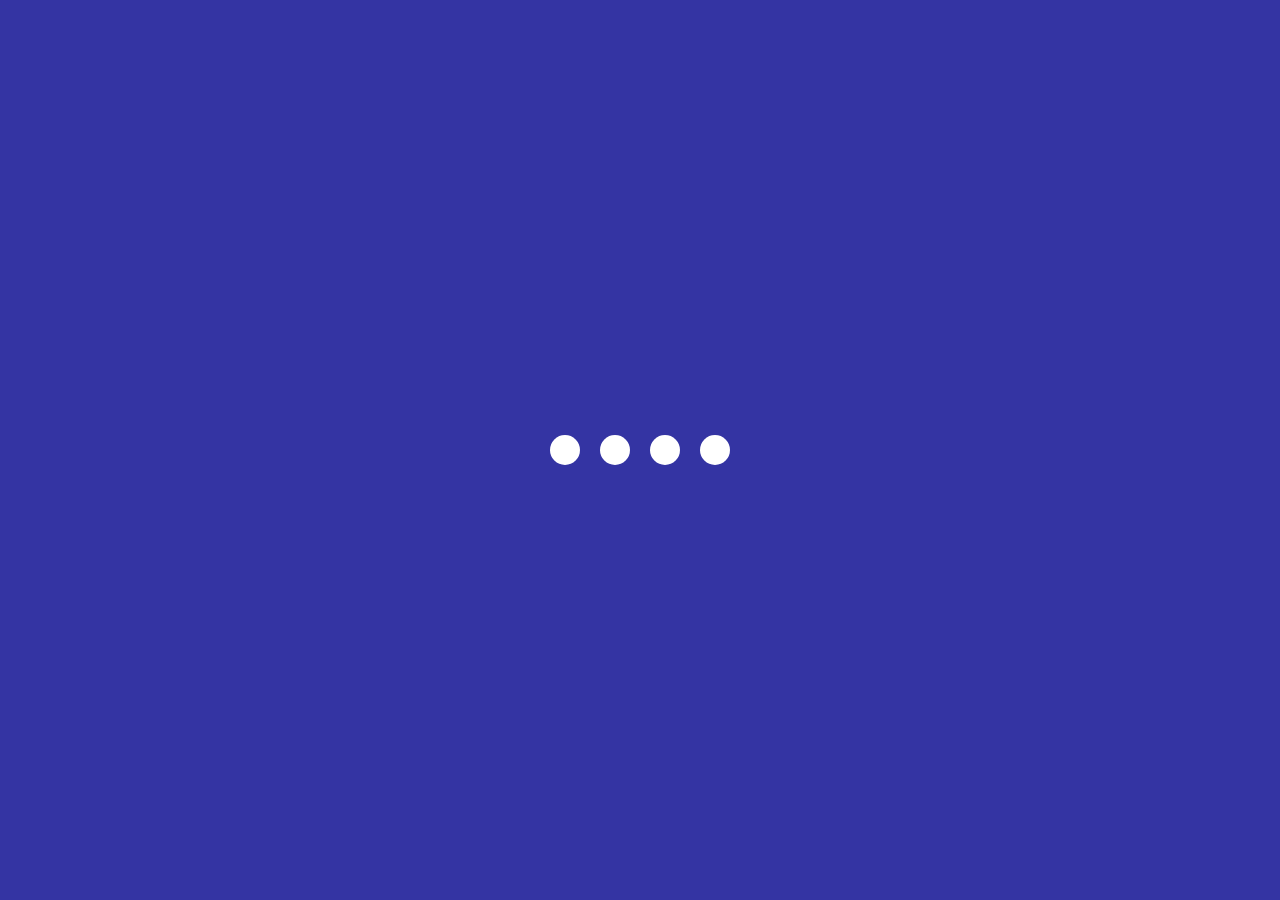
<file: 02.creativeLoadingAnimation/index.html>
<!DOCTYPE html>
<html lang="en">
<head>
    <meta charset="UTF-8">
    <meta name="viewport" content="width=device-width, initial-scale=1.0">
    <title>Loading Animation</title>
    <link rel="stylesheet" href="style.css">
</head>
<body>
    <section class="wrapper">
        <div class="loader">
            <div class="loading one"></div>
            <div class="loading two"></div>
            <div class="loading three"></div>
            <div class="loading four"></div>
        </div>
    </section>
</body>
</html>
</file>
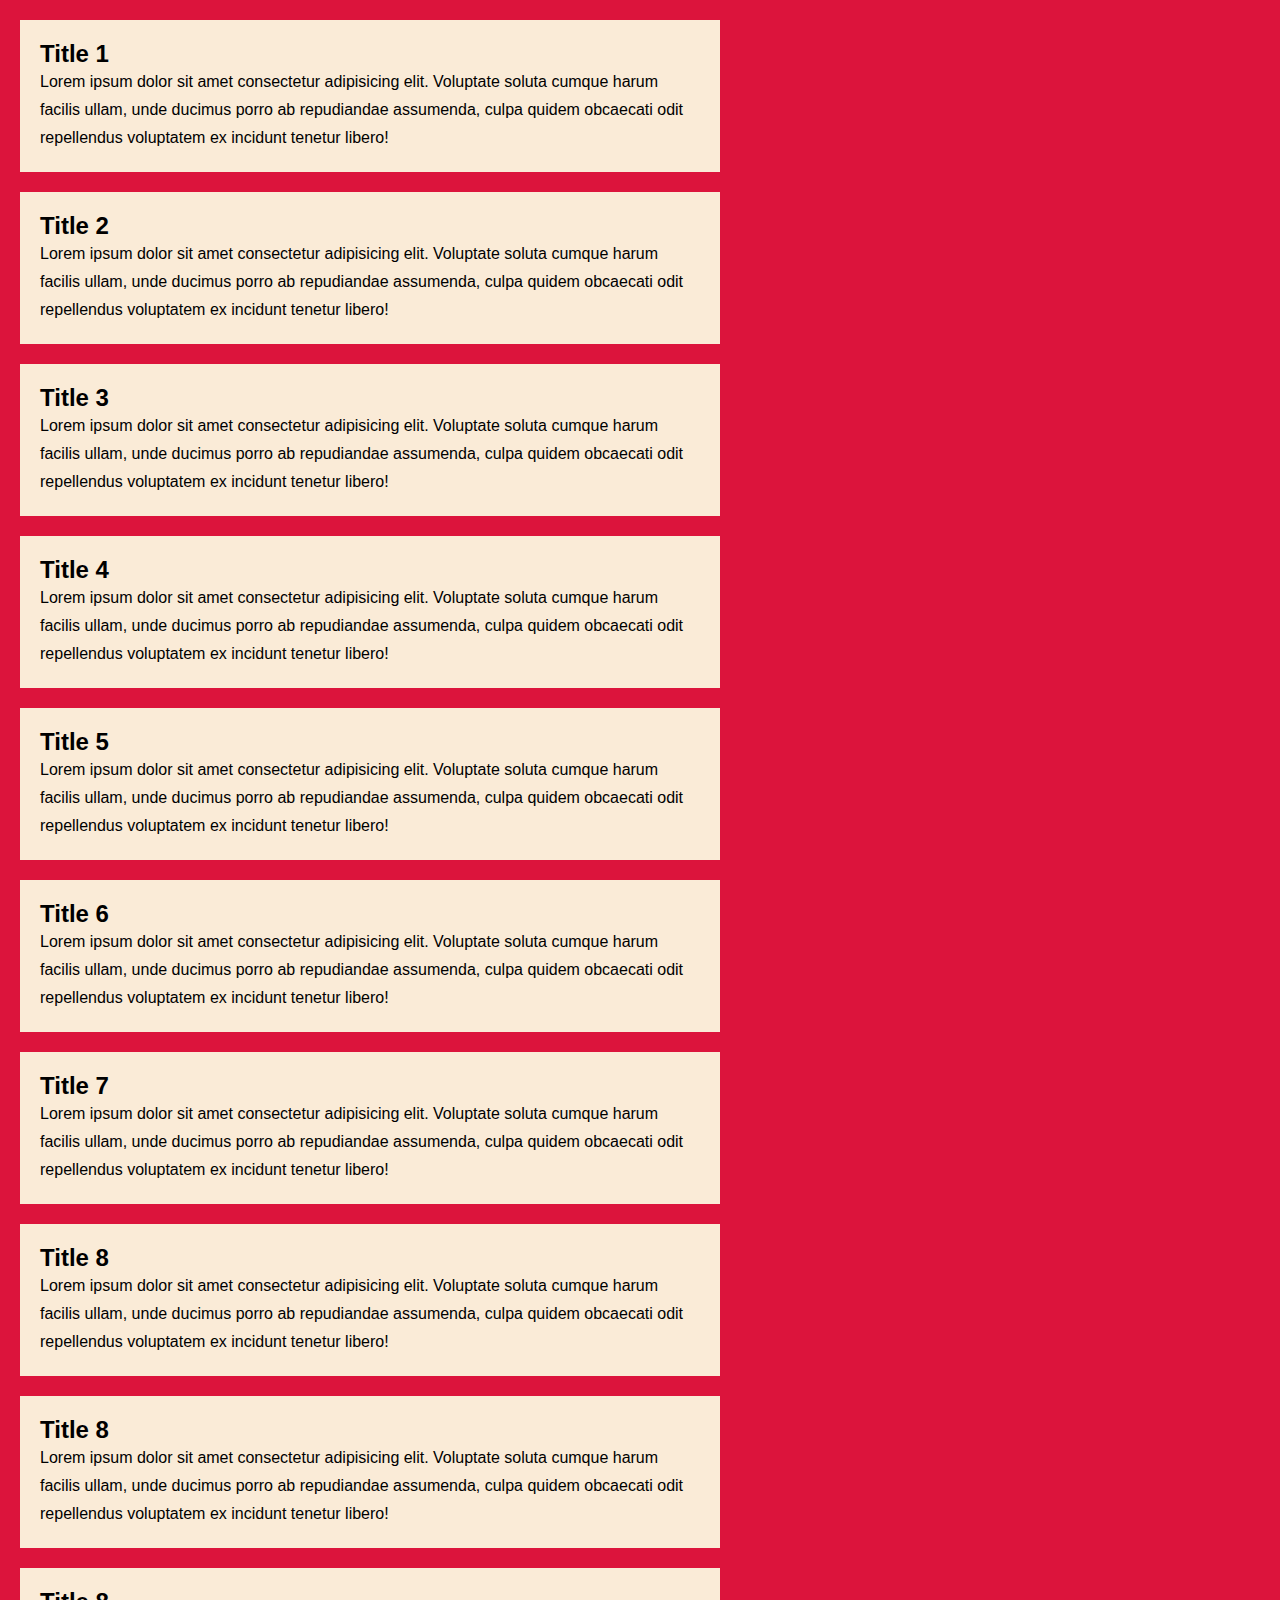
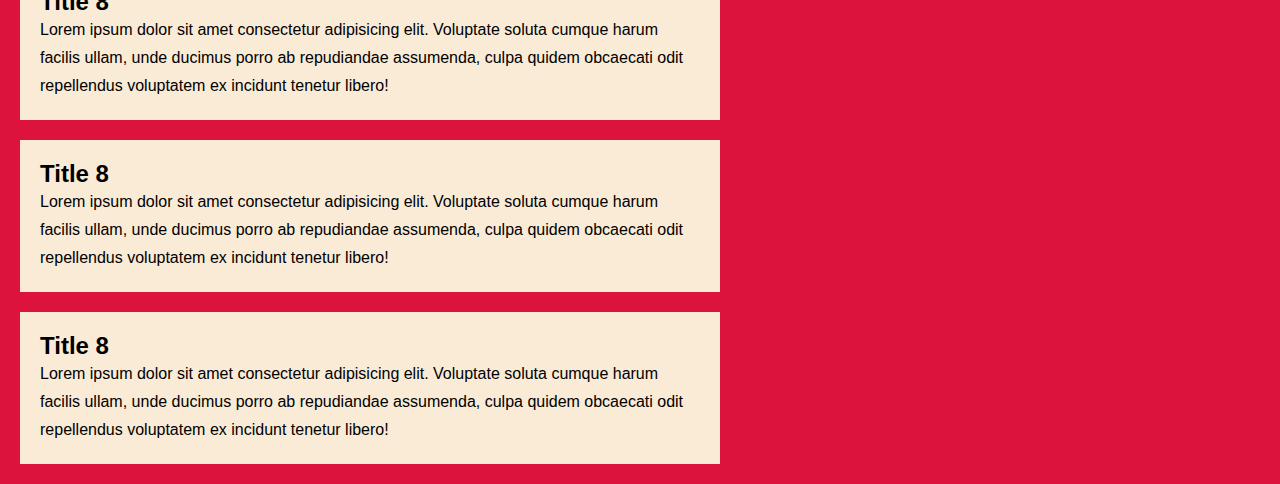
<file: 03.customScrollBar/index.html>
<!DOCTYPE html>
<html lang="en">
<head>
    <meta charset="UTF-8">
    <meta name="viewport" content="width=device-width, initial-scale=1.0">
    <title>Custom Scroll Bar</title>
    <link rel="stylesheet" href="style.css">
</head>
<body>
    <section>
        <div class="card">
            <h2 class="card-title">Title 1</h2>
            <p>Lorem ipsum dolor sit amet consectetur adipisicing elit. Voluptate soluta cumque harum facilis ullam, unde ducimus porro ab repudiandae assumenda, culpa quidem obcaecati odit repellendus voluptatem ex incidunt tenetur libero!</p>
        </div>
        <div class="card">
           <h2 class="card-title">Title 2</h2>
            <p>Lorem ipsum dolor sit amet consectetur adipisicing elit. Voluptate soluta cumque harum facilis ullam, unde ducimus porro ab repudiandae assumenda, culpa quidem obcaecati odit repellendus voluptatem ex incidunt tenetur libero!</p> 
        </div>
        <div class="card">
           <h2 class="card-title">Title 3</h2>
            <p>Lorem ipsum dolor sit amet consectetur adipisicing elit. Voluptate soluta cumque harum facilis ullam, unde ducimus porro ab repudiandae assumenda, culpa quidem obcaecati odit repellendus voluptatem ex incidunt tenetur libero!</p>
        </div>
        <div class="card">
            <h2 class="card-title">Title 4</h2>
            <p>Lorem ipsum dolor sit amet consectetur adipisicing elit. Voluptate soluta cumque harum facilis ullam, unde ducimus porro ab repudiandae assumenda, culpa quidem obcaecati odit repellendus voluptatem ex incidunt tenetur libero!</p>
        </div>
        <div class="card">
            <h2 class="card-title">Title 5</h2>
            <p>Lorem ipsum dolor sit amet consectetur adipisicing elit. Voluptate soluta cumque harum facilis ullam, unde ducimus porro ab repudiandae assumenda, culpa quidem obcaecati odit repellendus voluptatem ex incidunt tenetur libero!</p>
        </div>
        <div class="card">
            <h2 class="card-title">Title 6</h2>
            <p>Lorem ipsum dolor sit amet consectetur adipisicing elit. Voluptate soluta cumque harum facilis ullam, unde ducimus porro ab repudiandae assumenda, culpa quidem obcaecati odit repellendus voluptatem ex incidunt tenetur libero!</p>
        </div>
        <div class="card">
           <h2 class="card-title">Title 7</h2>
            <p>Lorem ipsum dolor sit amet consectetur adipisicing elit. Voluptate soluta cumque harum facilis ullam, unde ducimus porro ab repudiandae assumenda, culpa quidem obcaecati odit repellendus voluptatem ex incidunt tenetur libero!</p> 
        </div>
        <div class="card">
            <h2 class="card-title">Title 8</h2>
            <p>Lorem ipsum dolor sit amet consectetur adipisicing elit. Voluptate soluta cumque harum facilis ullam, unde ducimus porro ab repudiandae assumenda, culpa quidem obcaecati odit repellendus voluptatem ex incidunt tenetur libero!</p>
        </div>
        <div class="card">
            <h2 class="card-title">Title 8</h2>
            <p>Lorem ipsum dolor sit amet consectetur adipisicing elit. Voluptate soluta cumque harum facilis ullam, unde ducimus porro ab repudiandae assumenda, culpa quidem obcaecati odit repellendus voluptatem ex incidunt tenetur libero!</p>
        </div>
        <div class="card">
            <h2 class="card-title">Title 8</h2>
            <p>Lorem ipsum dolor sit amet consectetur adipisicing elit. Voluptate soluta cumque harum facilis ullam, unde ducimus porro ab repudiandae assumenda, culpa quidem obcaecati odit repellendus voluptatem ex incidunt tenetur libero!</p>
        </div>
        <div class="card">
            <h2 class="card-title">Title 8</h2>
            <p>Lorem ipsum dolor sit amet consectetur adipisicing elit. Voluptate soluta cumque harum facilis ullam, unde ducimus porro ab repudiandae assumenda, culpa quidem obcaecati odit repellendus voluptatem ex incidunt tenetur libero!</p>
        </div>
        <div class="card">
            <h2 class="card-title">Title 8</h2>
            <p>Lorem ipsum dolor sit amet consectetur adipisicing elit. Voluptate soluta cumque harum facilis ullam, unde ducimus porro ab repudiandae assumenda, culpa quidem obcaecati odit repellendus voluptatem ex incidunt tenetur libero!</p>
        </div>
    </section>
</body>
</html>
</file>
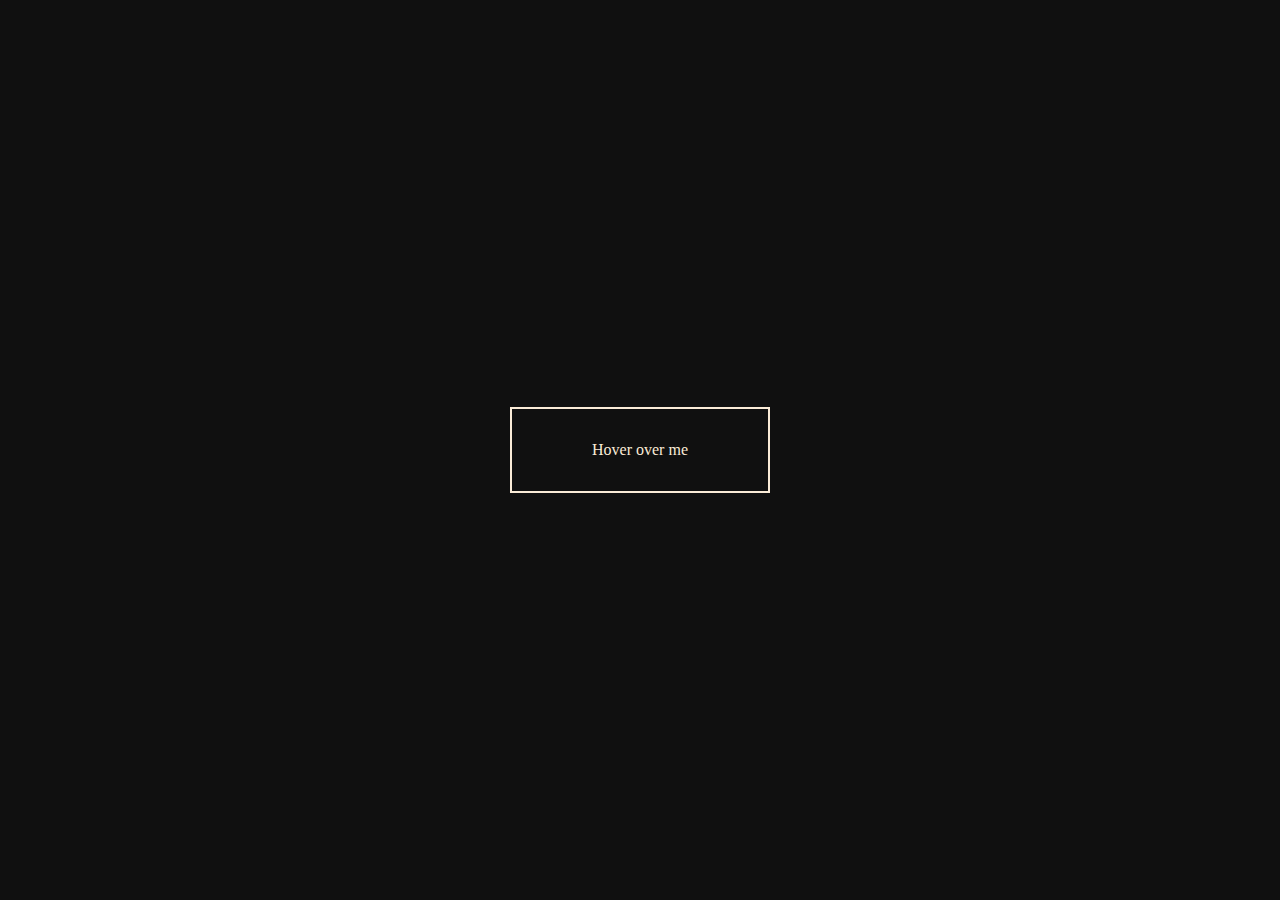
<file: 05.topCreativeButtons/btn1/index.html>
<!DOCTYPE html>
<html lang="en">
<head>
    <meta charset="UTF-8">
    <meta name="viewport" content="width=device-width, initial-scale=1.0">
    <title>Btn1</title>
    <link rel="stylesheet" href="style.css">
</head>
<body>
    <section class="container">
       <a href="">Hover over me</a> 
    </section>
</body>
</html>
</file>
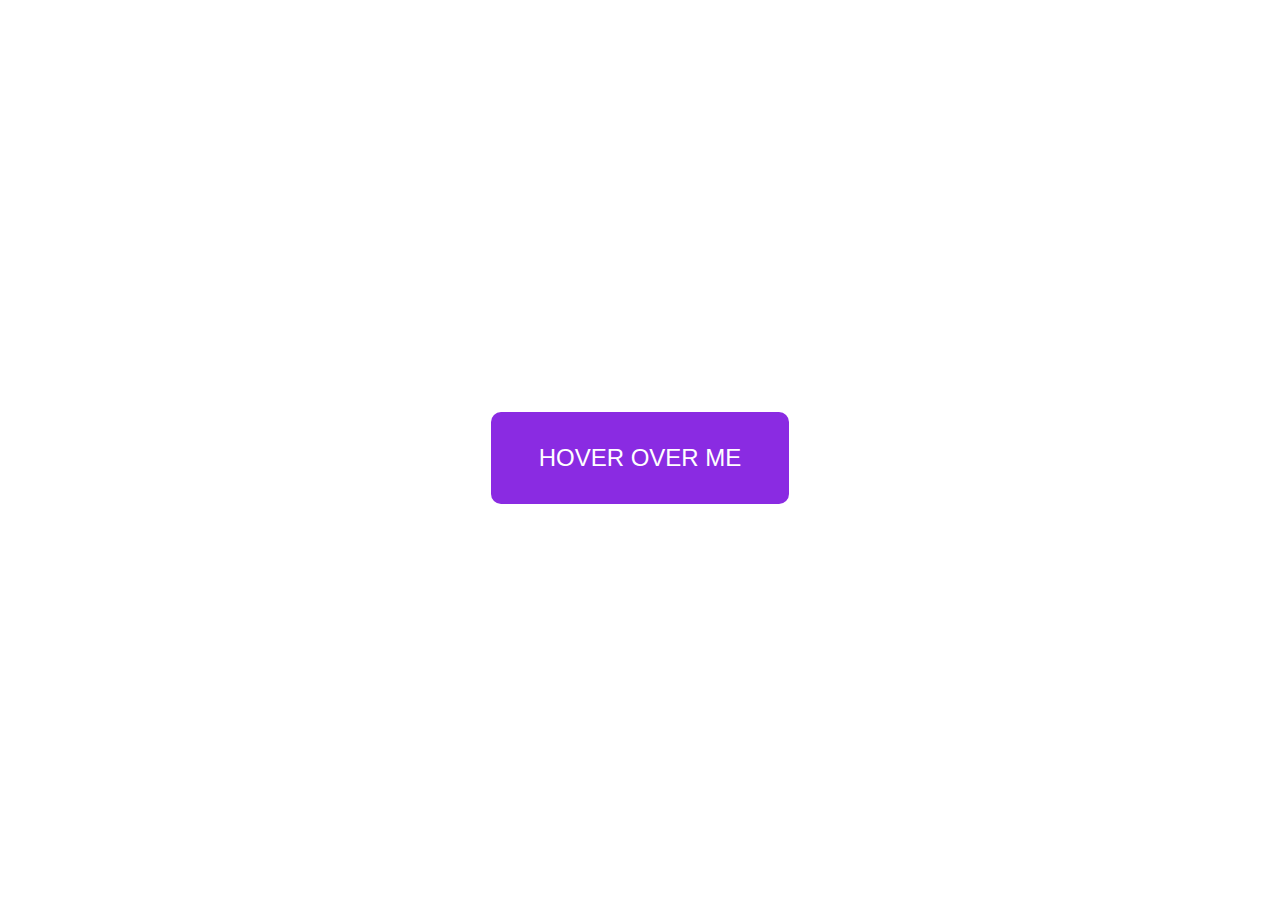
<file: 05.topCreativeButtons/btn2/index.html>
<!DOCTYPE html>
<html lang="en">
<head>
    <meta charset="UTF-8">
    <meta name="viewport" content="width=device-width, initial-scale=1.0">
    <title>Btn2</title>
    <link rel="stylesheet" href="style.css">
</head>
<body>
    <a href="">Hover over me</a>
</body>
</html>
</file>
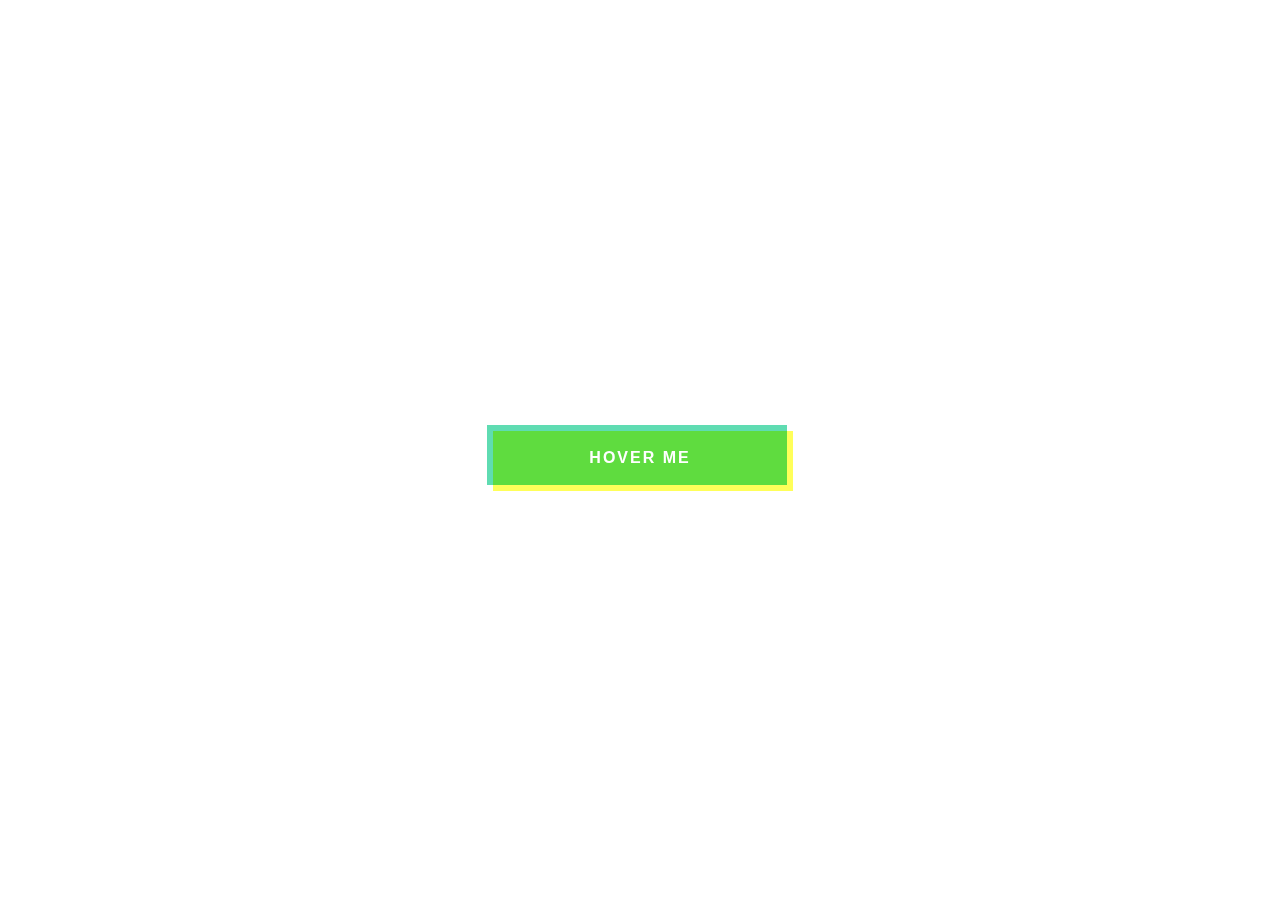
<file: 05.topCreativeButtons/btn3/index.html>
<!DOCTYPE html>
<html lang="en">
<head>
    <meta charset="UTF-8">
    <meta name="viewport" content="width=device-width, initial-scale=1.0">
    <title>Btn3</title>
    <link rel="stylesheet" href="style.css">
</head>
<body>
     <a href="">Hover me</a>
</body>
</html>
</file>
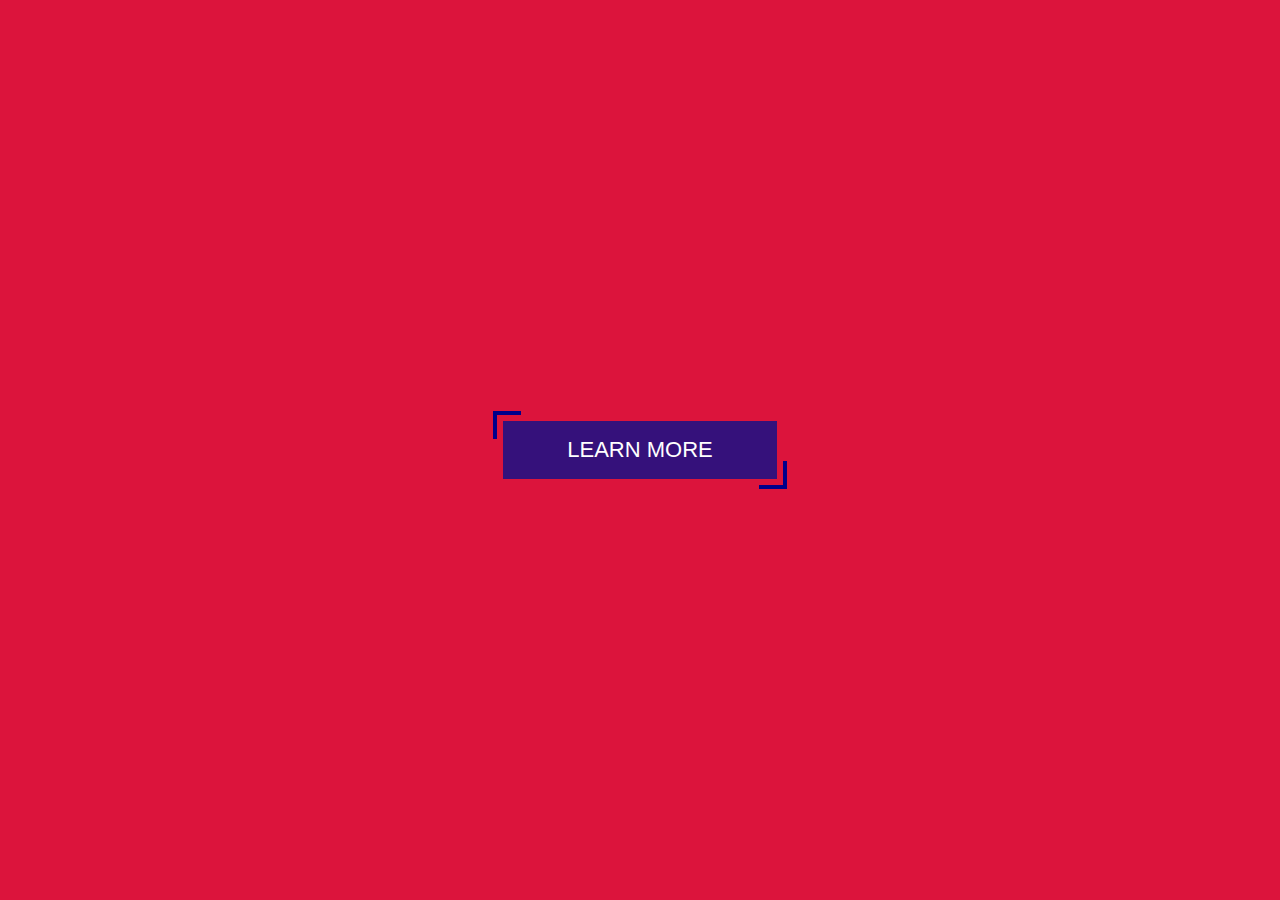
<file: 05.topCreativeButtons/btn4/index.html>
<!DOCTYPE html>
<html lang="en">
<head>
    <meta charset="UTF-8">
    <meta name="viewport" content="width=device-width, initial-scale=1.0">
    <title>Btn4</title>
    <link rel="stylesheet" href="style.css">
</head>
<body>
    <section class="container">
       <button class="btn">Learn more</button>
    </section>
</body>
</html>
</file>
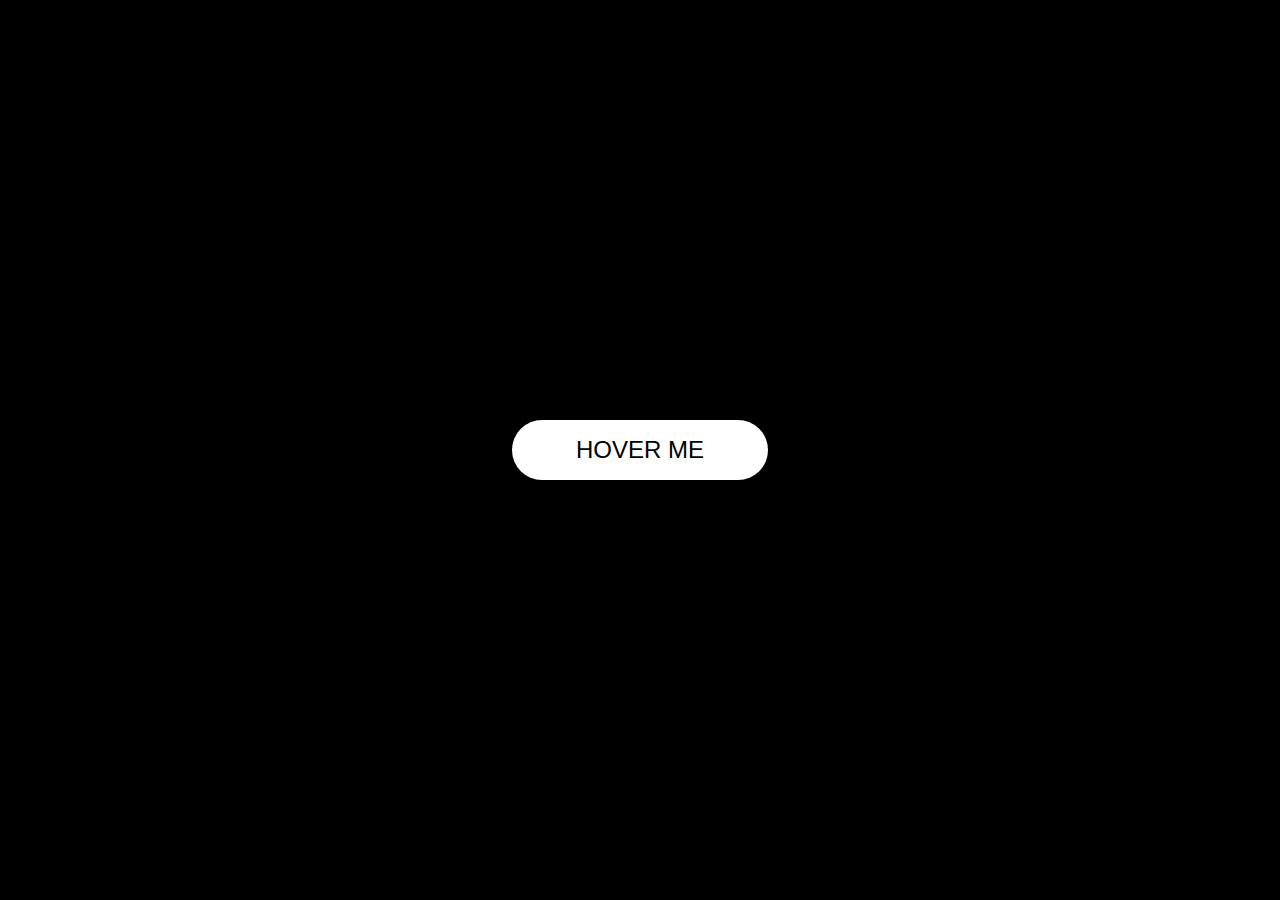
<file: 05.topCreativeButtons/btn5/index.html>
<!DOCTYPE html>
<html lang="en">
<head>
    <meta charset="UTF-8">
    <meta name="viewport" content="width=device-width, initial-scale=1.0">
    <title>Btn5</title>
    <link rel="stylesheet" href="style.css">
</head>
<body>
    <section class="container">
        <a href="">Hover me</a>
    </section>
</body>
</html>
</file>
<file: 02.creativeLoadingAnimation/style.css>
*{
    margin: 0;
    padding: 0;
    box-sizing: border-box;
}
body{
    background: #00008bcb;
}
.wrapper{
    display: flex;
    justify-content: center;
    align-items: center;
    min-height: 100vh;
}
.wrapper .loader{
    display: flex;
    justify-content: space-evenly;
    padding: 0 20px;
}
.loader .loading{
    background: #fff;
    width: 30px;
    height: 30px;
    border-radius: 50px;
    margin: 0 10px;
    animation: load 0.8s ease infinite;
}
.loader .loading.one{
    animation-delay: 0.3s;
}
.loader .loading.two{
    animation-delay: 0.4s;
}
.loader .loading.three{
    animation-delay: 0.5s;
}

@keyframes load {
    0%{
        width: 30px;
        height: 30px;
    }
    50%{
        width: 20px;
        height: 20px;
    }
}
</file>
<file: 03.customScrollBar/style.css>
*{
    padding: 0;
    margin: 0;
    box-sizing: border-box;
    font-family: sans-serif;
}
body{
    background: crimson;
}
.card{
    width: 700px;
    padding: 20px;
    background-color: antiquewhite;
    margin: 20px;
    font-family: 'Segoe UI', Tahoma, Geneva, Verdana, sans-serif;
    line-height: 28px;
}
/*Scroll Bar*/
::-webkit-scrollbar{
    background-color:transparent;
    width: 10px;
}
::-webkit-scrollbar-thumb{
    background: linear-gradient(#21d4fd,#b721ff);
    border-radius: 100px;
    
}
</file>
<file: 05.topCreativeButtons/btn1/style.css>
*{ 
    margin: 0;
    padding: 0;
    box-sizing: border-box;
}
.container{
    display: flex;
    justify-content: center;
    align-items: center;
    height: 100vh;
    background: rgb(16,16, 16);
}
a {
    text-decoration: none;
    color: antiquewhite;
    border: 2px solid antiquewhite;
    padding: 2rem 5rem;
    position: relative;
    overflow: hidden;
    transition: all 1s;
}
a:before{
    content: "Download";
    font-weight: bold;
    color: #000;
    position: absolute;
    left: 0;
    top: 0;
    width: 100%;
    height: 100%;
    background: rgb(224, 160, 77);
    transform: translateY(-100%);
    transition: all 1s;
    display: flex;
    justify-content: center;
    align-items: center;
}
a:hover::before{
    transform:translateY(0);
}
</file>
<file: 05.topCreativeButtons/btn2/style.css>
body{
    height: 100vh;
    display: flex;
    justify-content: center;
    align-items: center;
    font-family: 'Franklin Gothic Medium', 'Arial Narrow', Arial, sans-serif;
}
a {
    padding: 2rem 3rem;
    text-transform: uppercase;
    background-color: blueviolet;
    color: #fff;
    font-size: 1.5rem;
    position: relative;
    text-decoration: none;
    border-radius: 10px;
}
a::before{
    border-radius: 10px;
    content: "button";
    position: absolute;
    top: 0;
    left: 0;
    width: 100%;
    height: 100%;
    background: rgb(227, 82, 111);
    display: flex;
    justify-content: center;
    align-items: center;
    transform: rotateX(270deg);
    transform-origin:top ;
    transition: all 0.5s;
}
a::after{
    border-radius: 10px;
    content: "button";
    position: absolute;
    top: 0;
    left: 0;
    width: 100%;
    height: 100%;
    background: rgb(61, 235, 61);
    display: flex;
    justify-content: center;
    align-items: center;
    transform: rotateX(270deg);
    transform-origin:top ;
    transition: all 0.5s;
    transition-delay:  0.25s;
}
a:hover:before,
a:hover:after{
    transform: rotateX(0);
}
</file>
<file: 05.topCreativeButtons/btn3/style.css>
body{
    height: 100vh;
    display: flex;
    justify-content: center;
    align-items: center;
    font-family: sans-serif;
}
a{
    width: 300px;
    height: 60px;
    text-decoration: none;
    text-transform: uppercase;
    background: transparent;
    text-align: center;
    line-height: 60px;
    font-weight: bold;
    letter-spacing: 2px;
    position: relative;
    transition: all 0.2s;
    color: #fff;
}
a:before{
    content: "";
    position: absolute;
    top: -3px;
    left: -3px;
    width: 100%;
    height: 100%;
    background: #06c988a4;
    z-index: -1;
    mix-blend-mode: multiply;
    transition: all 0.2s;
    transform-origin: top;
}
a:after{
    position: absolute;
    content: "";
    top: 3px;
    left: 3px;
    width: 100%;
    height: 100%;
    background: #ffff00a6;
    z-index: -1;
    mix-blend-mode: multiply;
    transition: all 0.2s;
    transform-origin: bottom;
}
a:hover::before{
    top: -6px;
    left: 0;
    transform: perspective(1000px) rotateX(75deg);
}
a:hover::after{
    top: 6px;
    left: 0;
    transform: perspective(1000px) rotateX(-75deg);
}
a:hover{
    color: black;
}
</file>
<file: 05.topCreativeButtons/btn4/style.css>
*{
    padding: 0;
    margin: 0;
    box-sizing: border-box;
}
.container{
    height: 100vh;
    display: flex;
    justify-content: center;
    align-items: center;
    font-family: sans-serif;
    background: crimson;
}
.btn{
    border: none;
    padding: 1rem 4rem;
    background: rgba(17, 17, 137, 0.824);
    color: #fff;
    font-size: 22px;
    text-transform: uppercase;
    position: relative;
    cursor: pointer;
}
.btn:before{
    content: "";
    position: absolute;
    width: 24px;
    height: 24px;
    top: -10px;
    left: -10px;
    /* background: teal; */
    border-top: 4px solid darkblue;
    border-left: 4px solid darkblue;
    transition: all 0.25s;
}
.btn:hover:before,
.btn:hover:after{
    height: 50%;   
    width: 50%;
}
.btn:after{
    content: "";
    position: absolute;
    width: 24px;
    height: 24px;
    bottom: -10px;
    right: -10px;
    /* background: teal; */
    border-bottom: 4px solid darkblue;
    border-right: 4px solid darkblue;
    transition: all 0.25s;
}
</file>
<file: 05.topCreativeButtons/btn5/style.css>
*{
    padding: 0;
    margin: 0;
    box-sizing: border-box;
    background: black;
}
.container{
    height: 100vh;
    display: flex;
    justify-content: center;
    align-items: center;
    font-family: sans-serif;
    background: black;
}
a{
    position: absolute;
    text-decoration: none;
    text-transform: uppercase;
    padding: 1rem 4rem;
    background: #fff;
    color: black;
    border-radius: 100px;
    font-size: 1.5rem;
    transition: all 0.2s;
}
a::before{
    content: "";
    position: absolute;
    top: 0;
    left: 0;
    width: 100%;
    height: 100%;
    background: #fff;
    border-radius: 100px;
    transition: all 1s;
    z-index: -1;
}
a:hover:before{
    transform: scaleX(1.4) scaleY(1.6);
    opacity: 0;
}
a:hover{
    transform: translateY(-3px);
    box-shadow: 0 10px 20px rgba(0, 0, 0, 0.2);
}
a:active{
    transform: translateY(-1px);
    box-shadow: 0 5px 10px rgba(0, 0, 0, 0.2);
}
</file>
